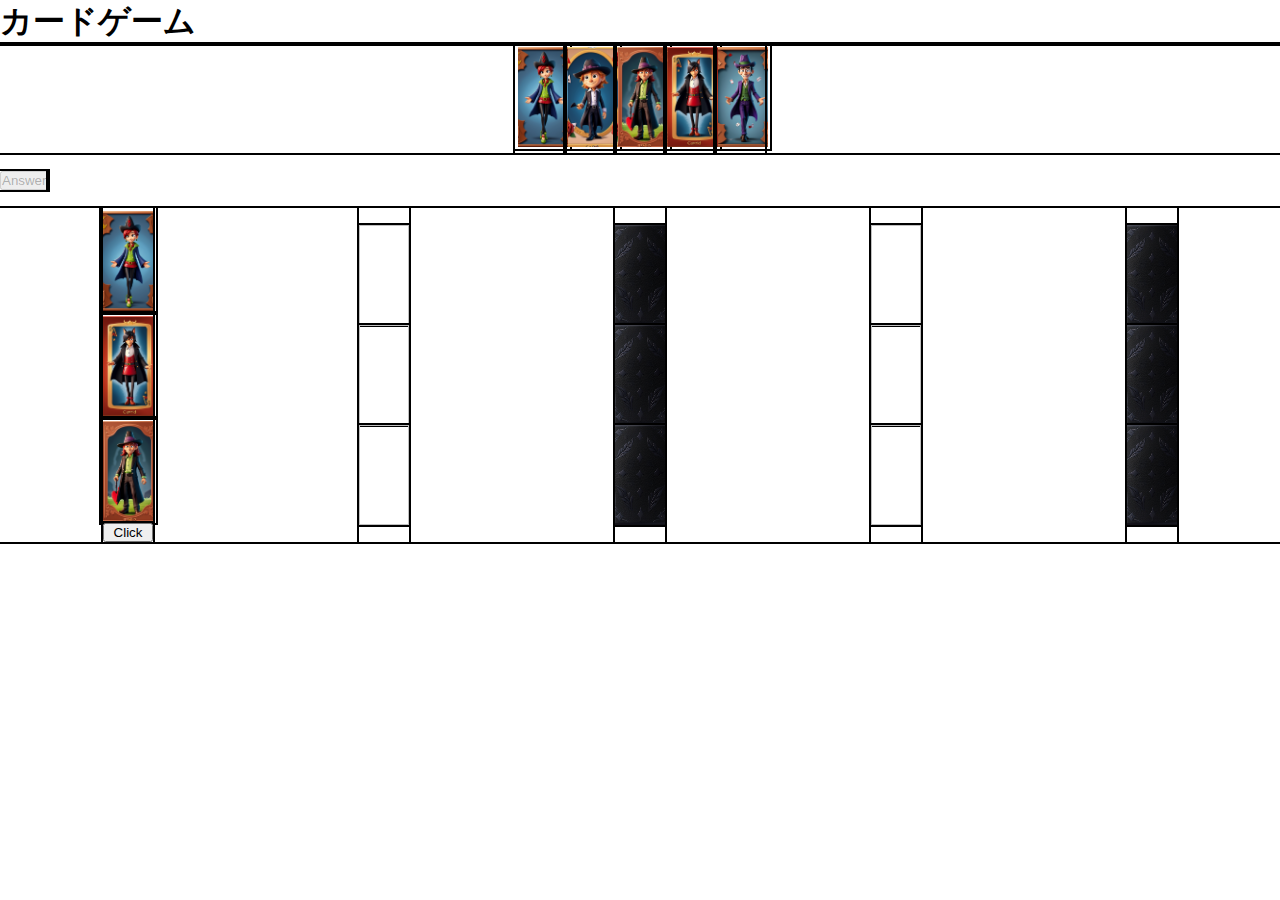
<file: 18.カードゲーム/index.html>
<!DOCTYPE html>
<html lang="ja">

<head>
    <meta charset="UTF-8">
    <meta name="viewport" content="width=device-width, initial-scale=1.0">
    <link rel="stylesheet" href="css/style.css">
    <title>カードゲーム</title>
</head>

<body>
    <h1>カードゲーム</h1>
    <div id="answer" class="flex center">
        <label for="A"><input type="radio" name="answer" id="A"><img src="img/A.jpg" alt="A"></label>
        <label for="B"><input type="radio" name="answer" id="B"><img src="img/B.jpg" alt="B"></label>
        <label for="C"><input type="radio" name="answer" id="C"><img src="img/C.jpg" alt="C"></label>
        <label for="D"><input type="radio" name="answer" id="D"><img src="img/D.jpg" alt="D"></label>
        <label for="J"><input type="radio" name="answer" id="J"><img src="img/J.jpg" alt="J"></label>
    </div>
    <!-- <img src="img/B.jpg" alt="B"> -->
    <!-- <img src="img/C.jpg" alt="C"> -->
    <!-- <img src="img/D.jpg" alt="D"> -->
    <!-- <img src="img/J.jpg" alt="J"> -->
    <!-- <img src="img/back.jpg" alt="back"> -->
    <br>
    <input id="answerbutton" type="button" value="Answer" onclick="answercheck()" />
    <span></span>
    <br><br>
    <div class="flex around">
        <div id="owncard" class="flex column">
            <label for="first" class="flex center"><input type="checkbox" id="first" name="option" value="value1"><img
                    src="img/A.jpg" alt="A"></label>
            <label for="second" class="flex center"><input type="checkbox" id="second" name="option" value="value2"><img
                    src="img/B.jpg" alt="B"></label>
            <label for="third" class="flex center"><input type="checkbox" id="third" name="option" value="value3"><img
                    src="img/C.jpg" alt="C"></label>
            <input id="throw" type="button" value="Click" onclick="getSelectedValues()" />
        </div>
        <div id="throwaway" class="flex column center">
            <img>
            <img>
            <img>
        </div>
        <div id="answercard" class="flex column center">
            <img src="img/back.jpg" alt="back">
            <img src="img/back.jpg" alt="back">
            <img src="img/back.jpg" alt="back">
        </div>
        <div id="aithrowaway" class="flex column center">
            <img>
            <img>
            <img>
        </div>
        <div class="flex column center">
            <img src="img/back.jpg" alt="back">
            <img src="img/back.jpg" alt="back">
            <img src="img/back.jpg" alt="back">
        </div>
    </div>
    <script src="js/script.js"></script>
</body>

</html>
</file>
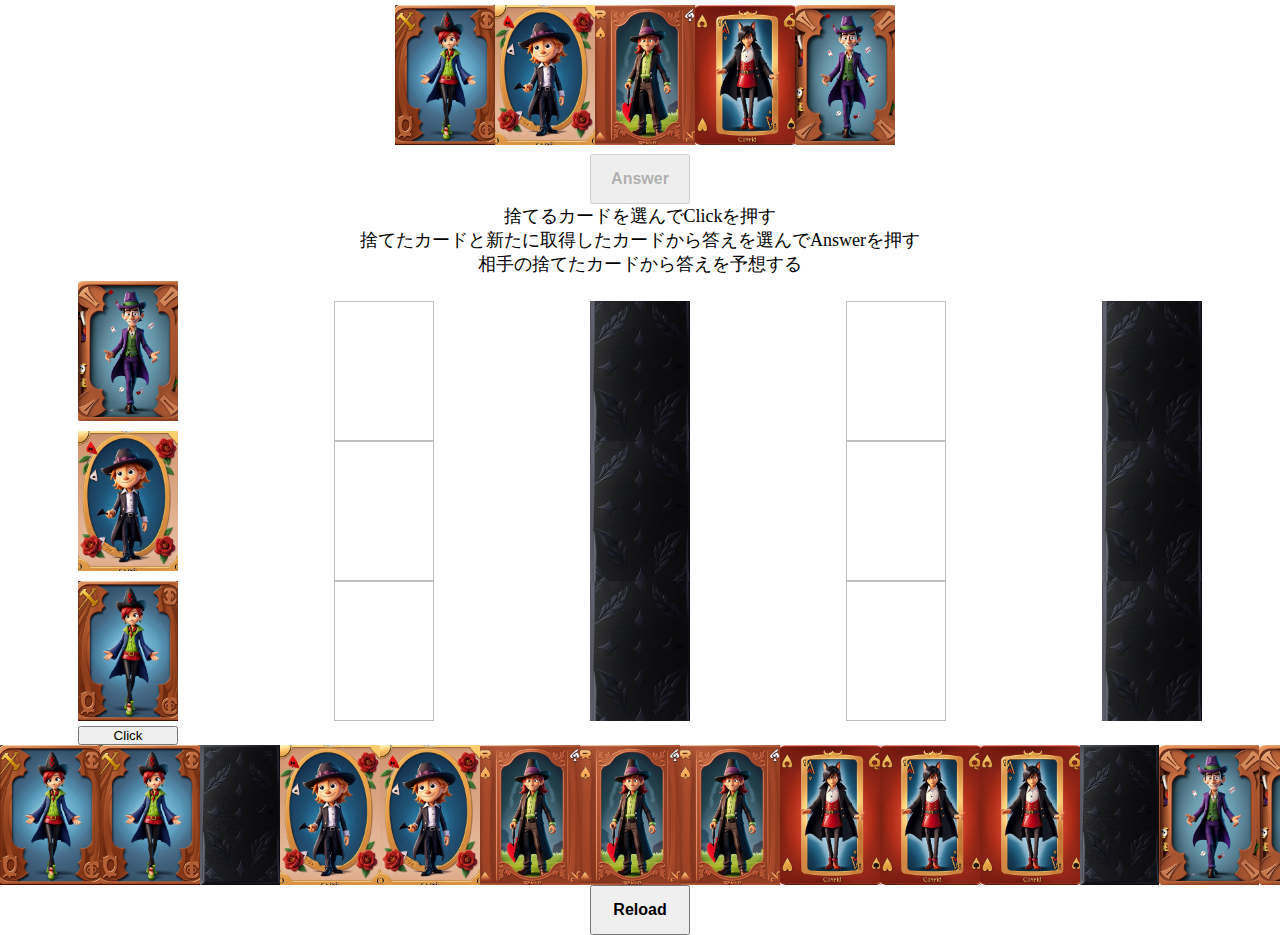
<file: FiveOne/index.html>
<!DOCTYPE html>
<html lang="ja">

<head>
    <meta charset="UTF-8">
    <meta name="viewport" content="width=device-width, initial-scale=1.0">
    <link rel="stylesheet" href="css/style.css">
    <title>カードゲーム</title>
</head>

<body>
    <!-- <h1>カードゲーム</h1> -->
    <div id="answer" class="flex center">
        <label for="A"><input type="radio" name="answer" id="A"><img src="img/A.jpg" alt="A"></label>
        <label for="B"><input type="radio" name="answer" id="B"><img src="img/B.jpg" alt="B"></label>
        <label for="C"><input type="radio" name="answer" id="C"><img src="img/C.jpg" alt="C"></label>
        <label for="D"><input type="radio" name="answer" id="D"><img src="img/D.jpg" alt="D"></label>
        <label for="J"><input type="radio" name="answer" id="J"><img src="img/J.jpg" alt="J"></label>
    </div>
    <!-- <img src="img/B.jpg" alt="B"> -->
    <!-- <img src="img/C.jpg" alt="C"> -->
    <!-- <img src="img/D.jpg" alt="D"> -->
    <!-- <img src="img/J.jpg" alt="J">-->
    <!-- <img src="img/back.jpg" alt="back"> -->
    <!-- <br> -->
    <input id="answerbutton" type="button" value="Answer" onclick="answercheck()" />
    <span>捨てるカードを選んでClickを押す</span>
    <span>捨てたカードと新たに取得したカードから答えを選んでAnswerを押す</span>
    <span>相手の捨てたカードから答えを予想する</span>
    <!-- <br> -->
    <div class="flex around">
        <div id="owncard" class="flex column">
            <label for="first" class="flex center"><input type="checkbox" id="first" name="option" value="value1"><img
                    src="img/A.jpg" alt="A"></label>
            <label for="second" class="flex center"><input type="checkbox" id="second" name="option" value="value2"><img
                    src="img/B.jpg" alt="B"></label>
            <label for="third" class="flex center"><input type="checkbox" id="third" name="option" value="value3"><img
                    src="img/C.jpg" alt="C"></label>
            <input id="throw" type="button" value="Click" onclick="getSelectedValues()" />
        </div>
        <div id="throwaway" class="flex column center">
            <img>
            <img>
            <img>
        </div>
        <div id="answercard" class="flex column center">
            <img src="img/back.jpg" alt="back">
            <img src="img/back.jpg" alt="back">
            <img src="img/back.jpg" alt="back">
        </div>
        <div id="aithrowaway" class="flex column center">
            <img>
            <img>
            <img>
        </div>
        <div class="flex column center">
            <img src="img/back.jpg" alt="back">
            <img src="img/back.jpg" alt="back">
            <img src="img/back.jpg" alt="back">
        </div>
    </div>
    <div id="rest" class="flex center">
        <img src="img/back.jpg" alt="back">
        <img src="img/back.jpg" alt="back">
        <img src="img/back.jpg" alt="back">
        <img src="img/back.jpg" alt="back">
        <img src="img/back.jpg" alt="back">
        <img src="img/back.jpg" alt="back">
        <img src="img/back.jpg" alt="back">
        <img src="img/back.jpg" alt="back">
        <img src="img/back.jpg" alt="back">
        <img src="img/back.jpg" alt="back">
        <img src="img/back.jpg" alt="back">
        <img src="img/back.jpg" alt="back">
        <img src="img/back.jpg" alt="back">
        <img src="img/back.jpg" alt="back">
        <img src="img/back.jpg" alt="back">
    </div>


    <input type="button" value="Reload" onclick="window.location.reload();" />
    <script src="js/script.js"></script>
</body>

</html>
</file>
<file: 18.カードゲーム/css/style.css>
* {
    margin: 0;
    padding: 0;
    outline: 2px solid #000;
}

/* label {
    padding: 10%;
} */

/* input[type=checkbox]:checked ~ label{ */
input[type=checkbox]:checked~img {
    background-color: #f41f98;
}

input[type=radio]:checked~img {
    background-color: #390ec7;
}

input[type=checkbox] {
    display: none;
}

input[type=radio] {
    display: none;
}

img {
    width: 50px;
    height: 100px;
    object-fit: cover;
}

#answer img {
    padding: 5%;
}

#owncard img {
    padding: 5%;
}

.flex {
    display: flex;
}

.center {
    align-items: center;
    justify-content: center;
}

.around {
    justify-content: space-around;
}

.column {
    flex-flow: column;
}
</file>
<file: FiveOne/css/style.css>
* {
    margin: 0;
    padding: 0;
    /* outline: 2px solid #000; */
}

/* label {
    padding: 10%;
} */

/* input[type=checkbox]:checked ~ label{ */
input[type=checkbox]:checked~img {
    background-color: #f41f98;
}

input[type=radio]:checked~img {
    background-color: #390ec7;
}

input[type=checkbox] {
    display: none;
}

input[type=radio] {
    display: none;
}

input[type=button]:not([id="throw"]) {
    font-size: 16px;
    font-weight: bold;
    display: block;
    margin-inline: auto;
    width: 100px;
    height: 50px;
}

img {
    width: 100px;
    height: 140px;
    object-fit: cover;
}

#answer img {
    padding: 5%;
}

#owncard img {
    padding: 5%;
}

span {
    font-size: 18px;
    display: block;
    text-align: center;
}

.flex {
    display: flex;
}

.center {
    align-items: center;
    justify-content: center;
}

.around {
    justify-content: space-around;
}

.column {
    flex-flow: column;
}

@media screen and (max-width: 480px) {
    img {
        width: 50px;
        height: 100px;
        object-fit: cover;
    }

    span {
        font-size: 12px;
    }
}
</file>
